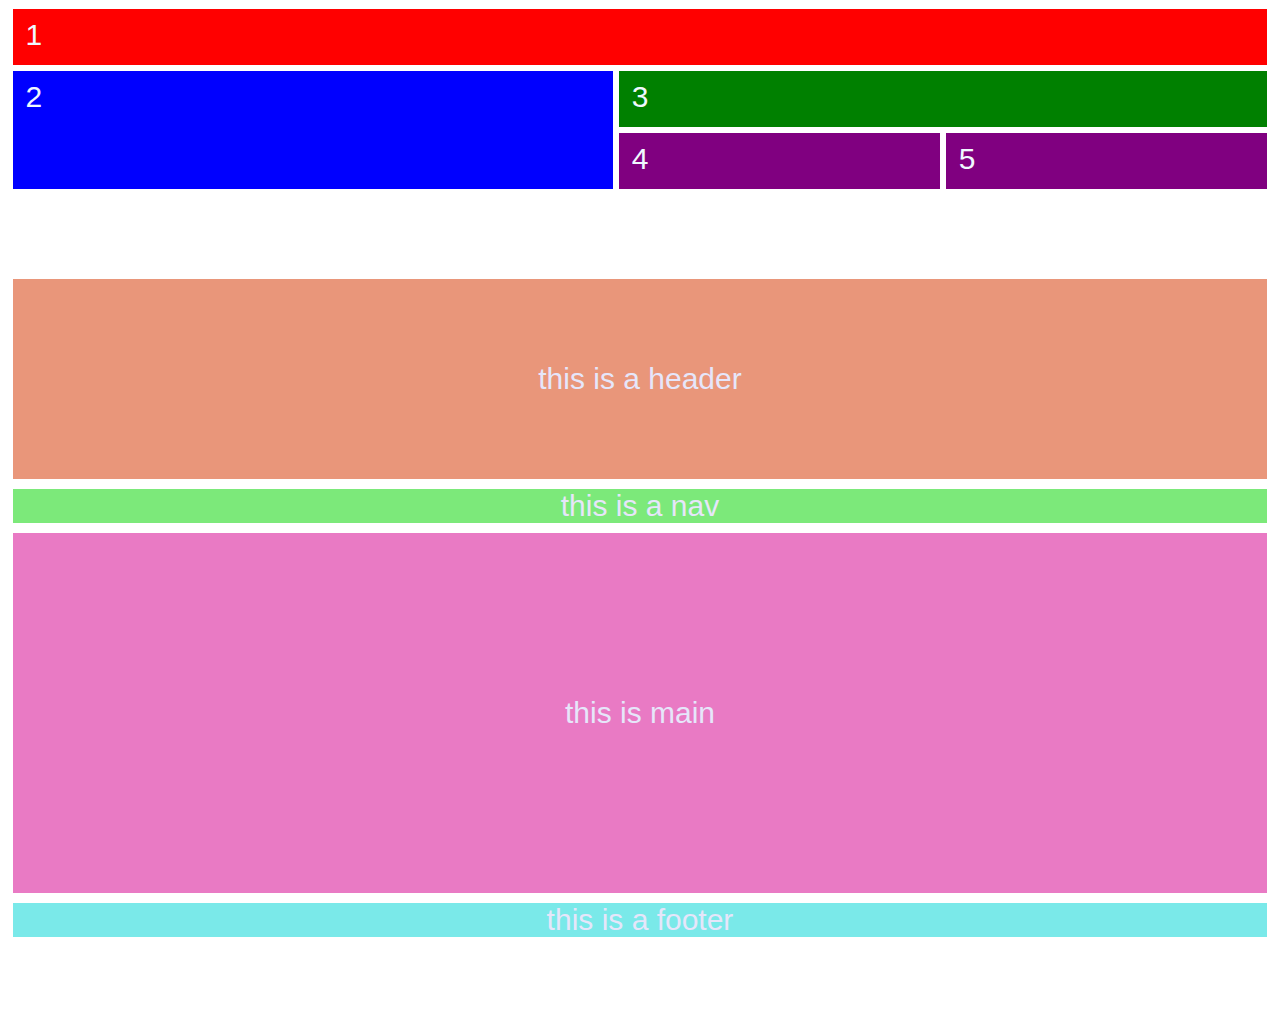
<file: Grid/Grid-1_2/index.html>
<!DOCTYPE html>
<html lang="en">
<head>
    <meta charset="UTF-8">
    <meta name="viewport" content="width=device-width, initial-scale=1.0">
    <title>Grid-1_2</title>
    <link rel="stylesheet" href="./assets/css/style.css">
</head>
<body>
    <main>
        <section class="grid-parent">
            <div class="grid-item-1">1</div>
            <div class="grid-item-2">2</div>
            <div class="grid-item-3">3</div>
            <div class="grid-item-4">4</div>
            <div class="grid-item-5">5</div>
        </section>

        <section class="grid-parent-2">
            <div class="header">this is a header</div>
            <div class="nav">this is a nav</div>
            <div class="main">this is main</div>
            <div class="footer">this is a footer</div>
            



        </section>

    </main>

    
</body>
</html>
</file>
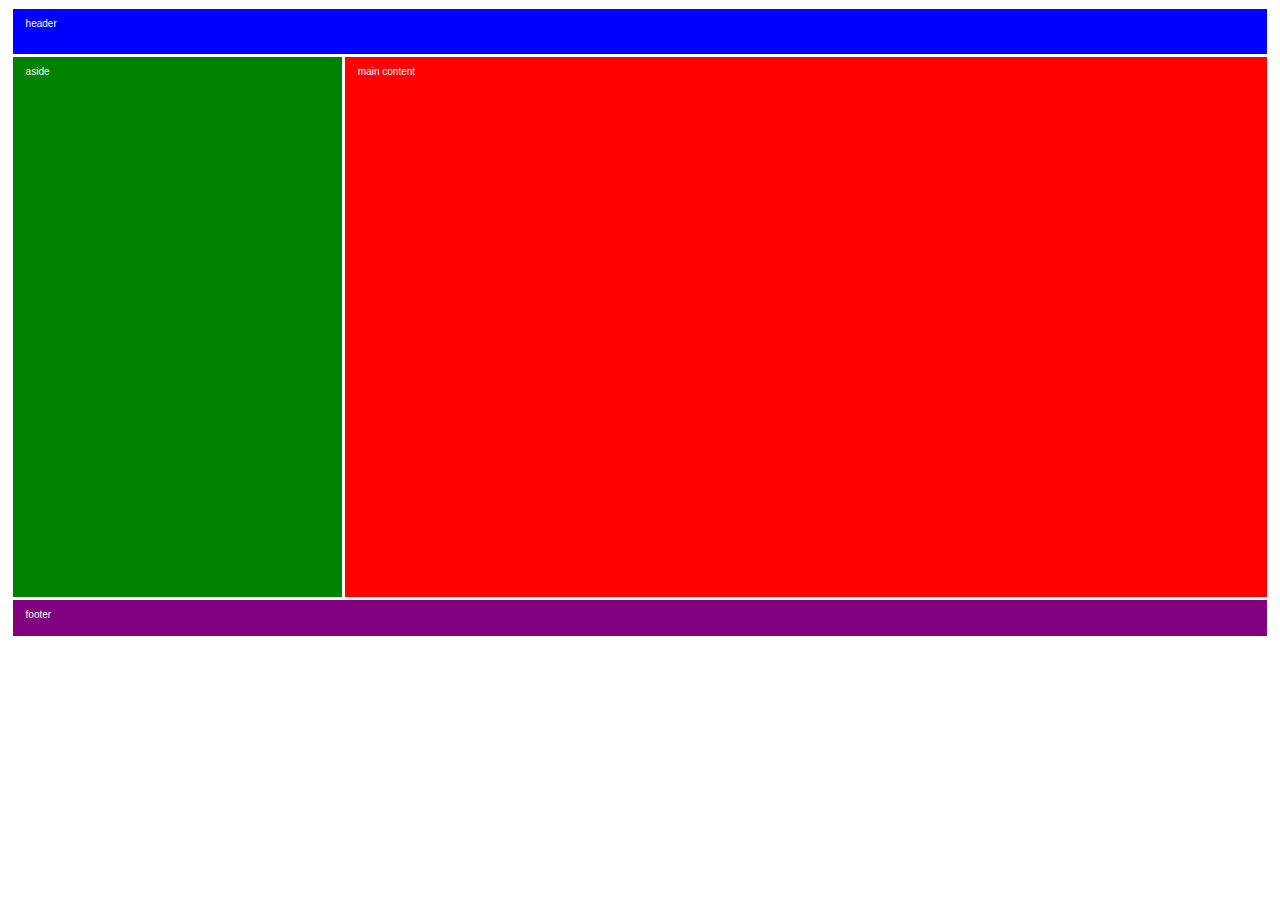
<file: Grid/Grid-1_3/index.html>
<!DOCTYPE html>
<html lang="en">
<head>
    <meta charset="UTF-8">
    <meta name="viewport" content="width=device-width, initial-scale=1.0">
    <title>Grid-1_3</title>
    <link rel="stylesheet" href="./assets/css/style.css">
</head>
<body>
    <header>header</header>

    <aside>aside</aside>
        
    <main>main content</main>
    
    <footer>footer</footer>
</body>
</html>
</file>
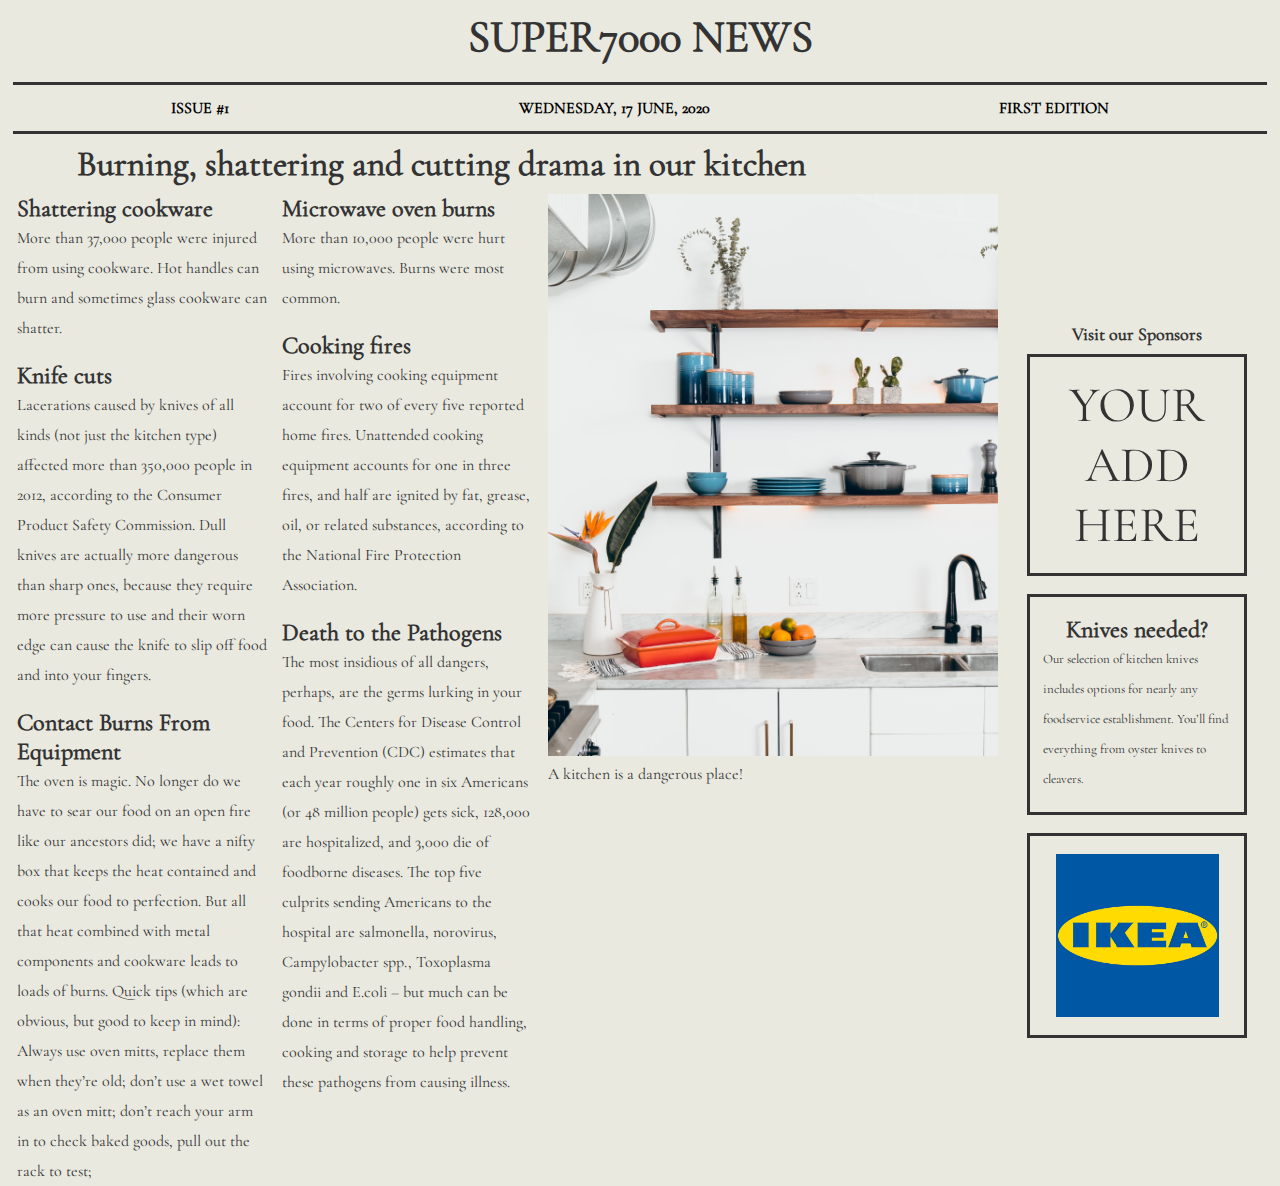
<file: Grid/Grid-3_3/index.html>
<!DOCTYPE html>
<html lang="en">
<head>
    <meta charset="UTF-8">
    <meta name="viewport" content="width=device-width, initial-scale=1.0">
    <title>Grid-3_3</title>
    <link rel="stylesheet" href="./assets/css/style.css">
</head>
<body>

<header>
    <h1>SUPER7000 NEWS</h1>

    <nav>
        <a href="">ISSUE #1</a>
        <a href="">WEDNESDAY, 17 JUNE, 2020</a>
        <a href="">FIRST EDITION</a>
    </nav>

</header>

<!--: main -->

<main>

    <h2>Burning, shattering and cutting drama in our kitchen</h2>

    <article class="all">

        <article class="main-text1">
            <article class="a1">
                <h3>Shattering cookware</h3>
                <p>More than 37,000 people were injured from using cookware. Hot handles can burn and sometimes glass cookware can shatter.</p>
            </article>
        
            <article class="a2">
                <h3>Knife cuts</h3>
                <p>Lacerations caused by knives of all kinds (not just the kitchen type) affected more than 350,000 people in 2012, according to the Consumer Product Safety Commission. Dull knives are actually more dangerous than sharp ones, because they require more pressure to use and their worn edge can cause the knife to slip off food and into your fingers.</p>
            </article>
        
            <article class="a3">
                <h3>Contact Burns From Equipment</h3>
                <p>The oven is magic. No longer do we have to sear our food on an open fire like our ancestors did; we have a nifty box that keeps the heat contained and cooks our food to perfection. But all that heat combined with metal components and cookware leads to loads of burns. Quick tips (which are obvious, but good to keep in mind): Always use oven mitts, replace them when they’re old; don’t use a wet towel as an oven mitt; don’t reach your arm in to check baked goods, pull out the rack to test;</p>
            </article>
        </article>
        
        <article class="main-text2">
            <article class="a4">
                <h3>Microwave oven burns</h3>
                <p>More than 10,000 people were hurt using microwaves. Burns were most common.</p>
            </article>
        
            <article class="a5">
                <h3>Cooking fires</h3>
                <p>Fires involving cooking equipment account for two of every five reported home fires. Unattended cooking equipment accounts for one in three fires, and half are ignited by fat, grease, oil, or related substances, according to the National Fire Protection Association.</p>
            </article>
        
            <article class="a6">
                <h3>Death to the Pathogens</h3>
                <p>The most insidious of all dangers, perhaps, are the germs lurking in your food. The Centers for Disease Control and Prevention (CDC) estimates that each year roughly one in six Americans (or 48 million people) gets sick, 128,000 are hospitalized, and 3,000 die of foodborne diseases. The top five culprits sending Americans to the hospital are salmonella, norovirus, Campylobacter spp., Toxoplasma gondii and E.coli – but much can be done in terms of proper food handling, cooking and storage to help prevent these pathogens from causing illness.</p>
            </article>
        </article>
    
            
            <article class="kitchen">
                <img src="./assets/img/kitchen.png" alt="a kitchen">
        
                <p>A kitchen is a dangerous place!</p>
            </article>
        
            
        
            <!-- :aside -->
        
            <aside>
                <h4>Visit our Sponsors</h4>
        
                <div> YOUR ADD HERE</div>
                
                <article class="add">
                    <h3>Knives needed?</h3>
                    <p>Our selection of kitchen knives includes options for nearly any foodservice establishment. You’ll find everything from oyster knives to cleavers.</p>
                </article>
        
                <img src="./assets/img/ikea.png" alt="">
            </aside>
    </article>



</main>


</body>
</html>
</file>
<file: Grid/Grid-1_2/assets/css/style.css>
/* : main styling */
*{
    padding: 0;
    margin: 0;
    box-sizing:border-box;
}

html{
    font-size: 10px;
    font-family: Arial, Helvetica, sans-serif;
    margin: 1vh 1vw;
}

img{
    max-width: 100%;
}

a{
    text-decoration: none;
    color:black;
}

.grid-parent{
    display: grid;
    grid-template-areas: 
    "red red red red"
    "blue blue green green"
    "blue blue purple purple1";
    gap: 6px;
    height: 20vh;
    border-radius: 15px;
    margin-bottom: 10vh;
}

.grid-item-1{
    background-color:red;
    grid-area:red;
    color: aliceblue;
    font-size: 3rem;
    padding: 1vh 1vw;
}

.grid-item-2{
    background-color:blue;
    grid-area: blue;
    color: aliceblue;
    font-size: 3rem;
    padding: 1vh 1vw;
}

.grid-item-3{
    background-color:green;
    grid-area: green;
    color: aliceblue;
    font-size: 3rem;
    padding: 1vh 1vw;
}

.grid-item-4{
    background-color:purple;
    grid-area:purple;
    color: aliceblue;
    font-size: 3rem;
    padding: 1vh 1vw;
}

.grid-item-5{
    background-color: purple;
    grid-area: purple1;
    color: aliceblue;
    font-size: 3rem;
    padding: 1vh 1vw;
}

.grid-parent-2{
    display: grid;
    grid-template-columns: 1fr 1fr 1fr 1fr;
    grid-template-rows: 200px 1fr 100px 250px;
    gap:10px;
    margin-bottom: 10vh;
}

.header{
    display: flex;
    align-items: center;
    justify-content: center;
    font-size: 3rem;
    color:lavender;
    background-color:darksalmon;
    grid-area: 1 / 1 / 1 / 5;
}
.nav{
    display: flex;
    align-items: center;
    justify-content: center;
    font-size: 3rem;
    color:lavender;
    background-color:rgb(124, 233, 122);
    grid-area: 2 / 1 / 2 / 5;
}
.main{
    display: flex;
    align-items: center;
    justify-content: center;
    font-size: 3rem;
    color:lavender;
    background-color:rgb(233, 122, 196);
    grid-area: 3 / 1 / 5 / 5;
}
.footer{
    display: flex;
    align-items: center;
    justify-content: center;
    font-size: 3rem;
    color:lavender;
    background-color:rgb(122, 233, 233);
    grid-area: 6 / 1 / 5 / 5;
}
</file>
<file: Grid/Grid-1_3/assets/css/style.css>
/* : main styling */
*{
    padding: 0;
    margin: 0;
    box-sizing:border-box;
}

html{
    font-size: 10px;
    font-family: Arial, Helvetica, sans-serif;
    margin: 1vh 1vw;
}

img{
    max-width: 100%;
}

a{
    text-decoration: none;
    color:black;
}

body{
    display: grid;
    grid-template-areas: 
    "blue blue blue blue"
    "green red red red"
    "purple purple purple purple";
    gap: 3px 3px;
}

header{
    background-color: blue;
    grid-area: blue;
    color: white;
    padding: 1vh 1vw;
    height: 5vh;
}

main{
    background-color:red;
    grid-area: red;
    color: white;
    padding: 1vh 1vw;
    height: 60vh;
}

aside{
    background-color: green;
    grid-area: green;
    color: white;
    padding: 1vh 1vw;
}

footer{
    background-color: purple;
    grid-area: purple;
    color: white;
    padding: 1vh 1vw;
    height: 4vh;
}
</file>
<file: Grid/Grid-3_3/assets/css/style.css>
@font-face {
    font-family: cg;
    src: url(../fonts/CormorantGaramond-Regular.ttf);
}

:root{
    --dark-grey:#333;
    --light-grey:#737B80;
    --bg-color:#E9E9E0;
}

*{
    padding: 0;
    margin: 0;
    box-sizing:border-box;
}

html{
    font-size: 10px;
    font-family: cg, Arial, Helvetica, sans-serif;
    margin: 1vh 1vw;
    background-color: var(--bg-color);
    color: var(--dark-grey);
    margin: 1vh 1vw;
}

img{
    max-width: 100%;
}

a{
    text-decoration: none;
    color:black;
}

body{
    height: 100vh;
}

/*: header */

header{
    display: flex;
    align-items: stretch;
    justify-items: center;
    flex-direction: column;
    border-bottom: solid 3px var(--dark-grey);
    margin-bottom: 1vh;
}

nav{
    display: flex;
    align-items: stretch;
    justify-content: space-around;
    padding: 1vw;
    /* margin-bottom: 1vh; */
}

nav a{
    font-size: 1.6rem;
    font-weight: 700;
}


h1{
    font-size: 4.5rem;
    border-bottom: solid 3px var(--dark-grey);
    /* margin-bottom: 1vh; */
    width: 100%;
    text-align: center;
    padding-bottom: 2vh;
}

/* :main */

.all{
    display: flex;
    gap: 10px;
    justify-content: space-evenly;
}

h2{
    font-size: 3.5rem;
    padding-left: 5vw;
    margin-bottom: 1vh;
}

p{
    font-size: 1.6rem;
    line-height: 30px;
}

.main-text1{
    display: flex;
    flex-direction: column;
    gap:2vh;
    width: 20%;
}
.main-text2{
    display: flex;
    flex-direction: column;
    gap:2vh;
    width: 20%;
}

h3{
    font-size: 2.4rem ;
    font-weight: bold;
}

.kitchen{
    width: 40%;
    max-width: 450px;
}

aside{
    display: flex;
    flex-direction: column;
    align-items: center;
    justify-content: center;
    width: 20%;
}

aside h4{
    font-size: 1.8rem;
    margin-bottom: 1vh;
}

aside div{
    text-align: center;
    border: solid var(--dark-grey) 3px;
    font-size:5rem ;
    padding:2vh 1vw ;
    margin-bottom: 2vh;
    max-width: 220px;
}

.add{
    display: flex;
    flex-direction: column;
    align-items: center;
    justify-content: center;
    border: solid var(--dark-grey) 3px;
    padding:2vh 1vw ;
    margin-bottom: 2vh;
    max-width: 220px;
}

.add p{
    font-size: 1.3rem;
}

aside img{
    border: solid var(--dark-grey) 3px;
    padding:2vh 2vw ;
    margin-bottom: 2vh;
    max-width: 220px;
}
</file>
